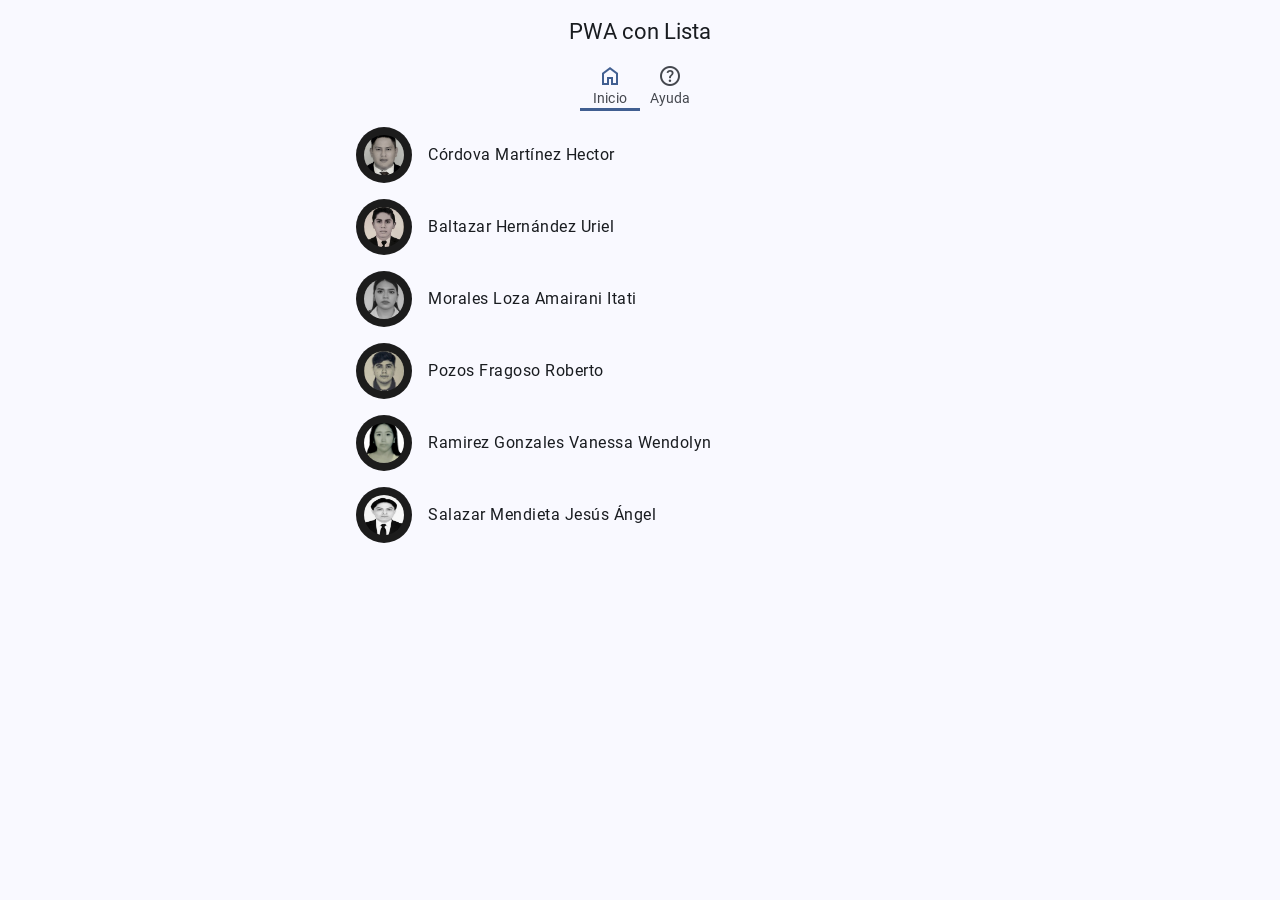
<file: index.html>
<!DOCTYPE html>
<html lang="es" class="light dark">

<head>

 <meta charset="UTF-8">

 <title>PWA con Lista</title>

 <meta name="description" content="Ejemplo de PWA con Material Design">

 <script type="module" src="js/lib/registraServiceWorker.js"></script>

 <!--<meta name="viewport" content="width=device-width">-->

 <!-- Soporte iOS PWA -->
 <meta name="apple-mobile-web-app-capable" content="yes">
 <meta name="apple-mobile-web-app-status-bar-style" content="default">
 <meta name="apple-mobile-web-app-title" content="Ganttasticos">
 <meta name="mobile-web-app-capable" content="yes">


 <link rel="apple-touch-icon" href="img/icono2048.png">

 <meta name="theme-color" content="#fffbfe">
 <meta name="viewport" content="width=device-width, initial-scale=1, viewport-fit=cover">

 <link rel="icon" sizes="32x32" href="favicon.ico">

 <link rel="manifest" href="site.webmanifest">

 <script src="ungap/custom-elements.js"></script>

 <script type="module" src="js/lib/custom/md-app-bar.js"></script>
 <script type="module" src="js/nav-tab-fixed.js"></script>

 <link rel="stylesheet" href="css/estilos.css">
 <link rel="stylesheet" href="css/transicion_pestanas.css">
 <link rel="stylesheet" href="css/md-tab.css">
 <link rel="stylesheet" href="css/material-symbols-outlined.css">
 <link rel="stylesheet" href="css/md-list.css">

</head>

<body>

 <md-app-bar class="centered" adicional="tab">
  <h1>PWA con Lista</h1>
 </md-app-bar>

 <nav-tab-fixed id="tab"></nav-tab-fixed>

 <section>

  <ul class="md-list">

 <li class="md-one-line avatar">
  <div class="avatar-box">
   <img alt="Hector" src="img/HECTOR.png">
  </div>
  <span class="headline">
   Córdova Martínez Hector
  </span>
 </li>

 <li class="md-one-line avatar">
  <div class="avatar-box">
   <img alt="Uriel" src="img/BALTA.png">
  </div>
  <span class="headline">
   Baltazar Hernández Uriel
  </span>
 </li>

 <li class="md-one-line avatar">
  <div class="avatar-box">
   <img alt="Amairani" src="img/ITATI.png">
  </div>
  <span class="headline">
   Morales Loza Amairani Itati
  </span>
 </li>

 <li class="md-one-line avatar">
  <div class="avatar-box">
   <img alt="Roberto" src="img/ROBER.png">
  </div>
  <span class="headline">
   Pozos Fragoso Roberto
  </span>
 </li>

 <li class="md-one-line avatar">
  <div class="avatar-box">
   <img alt="Vanessa" src="img/Vanne.png">
  </div>
  <span class="headline">
   Ramirez Gonzales Vanessa Wendolyn
  </span>
 </li>

 <li class="md-one-line avatar">
  <div class="avatar-box">
   <img alt="Jesús Ángel" src="img/MENDIETA.png">
  </div>
  <span class="headline">
   Salazar Mendieta Jesús Ángel
  </span>
 </li>

</ul>

 </section>

</body>

</html>
</file>
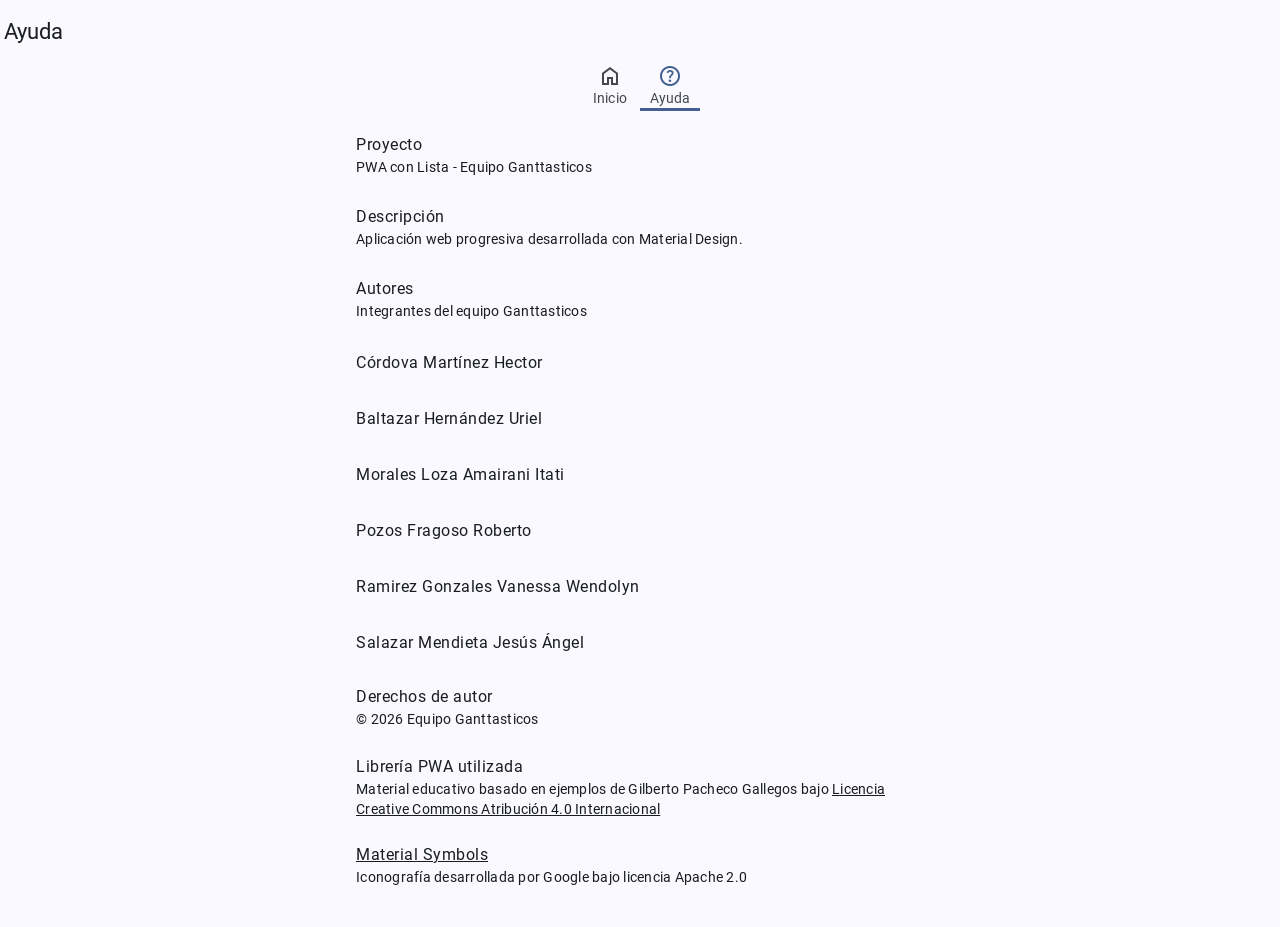
<file: ayuda.html>
<!DOCTYPE html>
<html lang="es" class="light dark">

<head>

 <meta charset="UTF-8">

 <title>Ayuda - PWA con Lista</title>

 <script type="module" src="js/lib/registraServiceWorker.js"></script>

 <meta name="viewport" content="width=device-width">
 <meta name="theme-color" content="#fffbfe">
 <link rel="icon" sizes="32x32" href="favicon.ico">
 <link rel="manifest" href="site.webmanifest">
 <script src="ungap/custom-elements.js"></script>

 <script type="module" src="js/lib/custom/md-app-bar.js"></script>
 <script type="module" src="js/nav-tab-fixed.js"></script>

 <link rel="stylesheet" href="css/estilos.css">
 <link rel="stylesheet" href="css/transicion_pestanas.css">
 <link rel="stylesheet" href="css/md-headline.css">
 <link rel="stylesheet" href="css/md-tab.css">
 <link rel="stylesheet" href="css/material-symbols-outlined.css">
 <link rel="stylesheet" href="css/md-list.css">

</head>

<body>

 <md-app-bar adicional="tab">

  <h1>Ayuda</h1>

 </md-app-bar>

 <nav-tab-fixed id="tab"></nav-tab-fixed>

 <section>

<ul class="md-list">

 <li class="md-two-line">
  <span class="headline">
   Proyecto
  </span>
  <span class="supporting">
   PWA con Lista - Equipo Ganttasticos
  </span>
 </li>

 <li class="md-two-line">
  <span class="headline">
   Descripción
  </span>
  <span class="supporting">
   Aplicación web progresiva desarrollada con Material Design.
  </span>
 </li>

 <!-- AUTORES DEL EQUIPO -->
<li class="md-two-line">
  <span class="headline">Autores</span>
  <span class="supporting">Integrantes del equipo Ganttasticos</span>
</li>

<li class="md-one-line">
  <span class="headline">Córdova Martínez Hector</span>
</li>

<li class="md-one-line">
  <span class="headline">Baltazar Hernández Uriel</span>
</li>

<li class="md-one-line">
  <span class="headline">Morales Loza Amairani Itati</span>
</li>

<li class="md-one-line">
  <span class="headline">Pozos Fragoso Roberto</span>
</li>

<li class="md-one-line">
  <span class="headline">Ramirez Gonzales Vanessa Wendolyn</span>
</li>

<li class="md-one-line">
  <span class="headline">Salazar Mendieta Jesús Ángel</span>
</li>

 <!-- COPYRIGHT -->
 <li class="md-two-line">
  <span class="headline">
   Derechos de autor
  </span>
  <span class="supporting">
   © 2026 Equipo Ganttasticos
  </span>
 </li>

 <!-- LICENCIAS DE TERCEROS -->
 <li class="md-three-line">
  <span class="headline">
   Librería PWA utilizada
  </span>
  <span class="supporting">
   Material educativo basado en ejemplos de Gilberto Pacheco Gallegos bajo
   <a target="_blank" rel="license noreferrer"
    href="http://creativecommons.org/licenses/by/4.0/">
    Licencia Creative Commons Atribución 4.0 Internacional
   </a>
  </span>
 </li>

 <li>
  <a class="md-three-line" target="_blank" rel="noreferrer"
   href="https://fonts.google.com/icons">
   <span class="headline">
    Material Symbols
   </span>
   <span class="supporting">
    Iconografía desarrollada por Google bajo licencia Apache 2.0
   </span>
  </a>
 </li>

</ul>

 </section>

 <nav-drw></nav-drw>

</body>

</html>
</file>
<file: css/estilos.css>
/* Definiciones para Material Design 3  */
@import url(baseline.css);
/* Fonts utilizados */
@import url(roboto.css);

html {
 /* Indica los temas del sistema operativo que son soportados. */
 color-scheme: light dark;
 --tabWidth: 3.75rem;
 --anchoNav: 22.5rem;
}

body>section,
form>section {
 max-width: 600px;
 margin-left: auto;
 margin-right: auto;
}

/* Quita un borde rojo que coloca Firefox. */
:-moz-ui-invalid {
 box-shadow: none;
}

body {
 margin: 0;
 font-family: var(--md-sys-typescale-body-large-font);
 font-weight: var(--md-sys-typescale-body-large-weight);
 font-size: var(--md-sys-typescale-body-large-size);
 font-style: var(--md-sys-typescale-body-large-font-style);
 letter-spacing: var(--md-sys-typescale-body-large-tracking);
 line-height: var(--md-sys-typescale-body-large-line-height);
 text-transform: var(--md-sys-typescale-body-large-text-transform);
 text-decoration: var(--md-sys-typescale-body-large-text-decoration);
 color: var(--md-sys-color-on-background);
 background-color: var(--md-sys-color-background);
 /* Las siguientes líneas Evita los cambios de apariencia al cargar estilos y
 + custom elements, que son conocidos como Flash Of Unstyled Content (fouc). */
 opacity: 0;
 animation-name: fouc;
 animation-fill-mode: forwards;
 animation-duration: 1.5s;
}

@keyframes fouc {
 to {
  opacity: 1;
 }
}

html {
 --Font: -apple-system, BlinkMacSystemFont, roboto, sans-serif;
 --colIntIos: white;
 --colIntIosOnBk: #2acc2a;
 --colIntIosOnBkFc: #1bbb1b;
 --colIntIosOffBk: #dbdbdb;
 --colIntIosOffBkFc: #BDBDBD;
 /* Plain typeface */
 --md-ref-typeface-plain: var(--Font);
 /* Brand typeface */
 --md-ref-typeface-brand: var(--Font);
 --md-sys-typescale-label-large-weight-prominent:
  var(--md-ref-typeface-weight-bold);
 --md-box_shadow_level4:
  0 var(--md-sys-elevation-level4) var(--md-sys-elevation-level4) var(--md-sys-color-shadow);
 --md-box_shadow_level3:
  0 var(--md-sys-elevation-level3) var(--md-sys-elevation-level3) var(--md-sys-color-shadow);
 --md-box_shadow_level2:
  0 var(--md-sys-elevation-level2) var(--md-sys-elevation-level2) var(--md-sys-color-shadow);
 --md-box_shadow_level1:
  0 var(--md-sys-elevation-level1) var(--md-sys-elevation-level1) var(--md-sys-color-shadow);
 --md-box_shadow_level0: none;
 --iconSize: 1.5rem;
 --avatarSize: 2.5rem;
 --imageSize: 3.5rem;
 --videoWidth: 7.125rem;
 --videoHeight: 4rem;
 --scroll-headline-duracion: 2s;
 --md-sys-state-focus-indicator-outer-offset: 0.125rem;
 --md-sys-state-focus-indicator-thickness: 0.1875rem;
 /* Pressed state layer opacity */
 --state-pressed-transparency-percentage: 84%;
 /* Focus state layer opacity */
 --state-focus-transparency-percentage: 88%;
 /* Hover state layer opacity */
 --state-hover-transparency-percentage: 92%;
}

p {
 margin: 1rem;
}

a {
 color: var(--md-sys-color-on-background);
}

.md-one-line.avatar{
    display:flex;
    align-items:center;
    gap:14px;
}

.avatar-box{
    width:56px;
    height:56px;
    border-radius:50%;
    overflow:hidden;
    flex-shrink:0;
    display:flex;
    align-items:center;
    justify-content:center;
    background:#1c1c1c;
}
.md-one-line .headline{
    display:flex;
    align-items:center;
}

.avatar-box img{
    width:100%;
    height:100%;
    object-fit:cover;   /* 🔥 ESTA ES LA CLAVE */
    object-position:center;
    display:block;
}


@media (prefers-color-scheme: light) {
 html {
  --md-riple-color: #00000020;
 }
}

@media (prefers-color-scheme: dark) {
 html {
  --md-riple-color: #ffffff40;
 }
}

@keyframes md-ripple {

 from {
  background-size: 100%;
 }

 to {
  background-size: 15000%;
 }

}

@keyframes salePorLaIzquierda {
 to {
  translate: -100vw 0;
 }
}

@keyframes entraPorLaDerecha {
 from {
  translate: 100vw 0;
 }
}

@keyframes aparece {
 from {
  opacity: 0;
 }
}

@keyframes desvanece {
 to {
  opacity: 0;
 }
}
</file>
<file: css/transicion_pestanas.css>
@view-transition {
 navigation: auto;
}

#headline {
 view-transition-name: encabezado;
}

main {
 view-transition-name: contenido;
}

::view-transition-group(encabezado) {
 animation-duration: var(--md-sys-motion-duration-1000);
}

::view-transition-group(contenido) {
 animation-duration: var(--md-sys-motion-duration-1000);
}

html::view-transition-old(encabezado) {
 animation-name: salePorLaIzquierda;
}

html::view-transition-new(encabezado) {
 animation-name: entraPorLaDerecha;
}

html::view-transition-old(contenido) {
 animation-name: salePorLaIzquierda;
}

html::view-transition-new(contenido) {
 animation-duration: var(--md-sys-motion-duration-700);
 animation-name: entraPorLaDerecha;
}
</file>
<file: css/md-tab.css>
.md-tab {
 display: flex;
 background-color: transparent;
 align-items: stretch;
 flex-wrap: nowrap;
 overflow-x: auto;
 position: sticky;
 z-index: 1;
}

.md-tab.fixed {
 justify-content: center;
}

.md-tab.scrollable {
 padding-left: 2rem;
 gap: 1rem;
}

.md-tab.scroll {
 background-color: var(--md-sys-color-surface-container-low);
}

.md-tab a {
 position: relative;
 display: flex;
 flex-direction: column;
 justify-content: start;
 align-items: center;
 color: var(--md-sys-color-on-surface-variant);
 font-family: var(--md-sys-typescale-title-small-font);
 font-weight: var(--md-sys-typescale-title-small-weight);
 font-size: var(--md-sys-typescale-title-small-size);
 font-style: var(--md-sys-typescale-title-small-font-style);
 letter-spacing: var(--md-sys-typescale-title-small-tracking);
 line-height: var(--md-sys-typescale-title-small-line-height);
 text-transform: var(--md-sys-typescale-title-small-text-transform);
 text-decoration: var(--md-sys-typescale-title-small-text-decoration);
 text-align: center;
 box-sizing: border-box;
 border-bottom: 0.1875rem solid var(--md-sys-color-surface);
}

.md-tab.fixed a {
 flex: 0 0 var(--tabWidth);
}

.md-tab.scrollable a {
 flex: 0 0 auto;
}

.md-tab a.active {
 border-bottom-color: var(--md-sys-color-primary);
}

/* state layer */
.md-tab a::after {
 content: "";
 position: absolute;
 z-index: -1;
 top: 0;
 right: 0;
 left: 0;
 bottom: 0;
 background-color: transparent;
}

.md-tab span {
 font-size: var(--iconSize);
 height: var(--iconSize);
 width: var(--iconSize);
 color: var(--md-sys-color-on-surface-variant);
}

.md-tab .active span {
 color: var(--md-sys-color-primary);
}

.md-tab a:hover {
 color: var(--md-sys-color-on-surface);
}

/* state layer */
.md-tab a:hover::after {
 background-color: var(--md-sys-color-on-surface);
 opacity: var(--md-sys-state-hover-state-layer-opacity);
}

.md-tab a.active:hover {
 color: var(--md-sys-color-primary);
}

/* state layer */
.md-tab a.active:hover::after {
 background-color: var(--md-sys-color-primary);
 opacity: var(--md-sys-state-hover-state-layer-opacity);
}

.md-tab a:hover span {
 color: var(--md-sys-color-on-surface);
}

.md-tab a.active:hover span {
 color: var(--md-sys-color-primary);
}

.md-tab a:focus {
 outline: none;
}

/* state layer */
.md-tab a:focus::after {
 background-color: var(--md-sys-color-on-surface);
 opacity: var(--md-sys-state-focus-state-layer-opacity);
}

/* state layer */
.md-tab a.active:focus::after {
 background-color: var(--md-sys-color-primary);
 opacity: var(--md-sys-state-hover-state-layer-opacity);
}

.md-tab a:active {
 background-position: center;
 background-image:
   radial-gradient(circle, var(--md-riple-color) 1%, transparent 1%);
 background-size: 100%;
 animation-name: md-ripple;
 animation-duration: var(--md-sys-motion-duration-500);
}

/* state layer */
.md-tab a:active::after {
 background-color: var(--md-sys-color-on-surface);
 opacity: var(--md-sys-state-pressed-state-layer-opacity);
}

/* state layer */
.md-tab a.active:active::after {
 background-color: var(--md-sys-color-primary);
 opacity: var(--md-sys-state-pressed-state-layer-opacity);
}
</file>
<file: css/material-symbols-outlined.css>
@font-face {
 font-family: 'Material Symbols Outlined';
 font-style: normal;
 src:
  url(../fonts/MaterialSymbolsOutlined[FILL\,GRAD\,opsz\,wght].woff2) format('woff2'),
  url(../fonts/MaterialSymbolsOutlined[FILL\,GRAD\,opsz\,wght].ttf) format('truetype');
}

.material-symbols-outlined {
 font-family: 'Material Symbols Outlined';
 font-weight: normal;
 font-style: normal;
 font-size: 1.5rem;
 width: 1.5rem;
 height: 1.5rem;
 /* Preferred icon size */
 display: inline-block;
 line-height: 1;
 text-transform: none;
 letter-spacing: normal;
 word-wrap: normal;
 white-space: nowrap;
 direction: ltr;
}
</file>
<file: css/md-list.css>
.md-list {
 margin: 0.5rem 0;
 padding: 0;
 list-style-type: none;
}

.md-list .md-one-line,
.md-list .md-two-line,
.md-list .md-three-line {
 position: relative;
 display: flex;
 box-sizing: border-box;
}

/* container */
.md-list .md-one-line::before,
.md-list .md-two-line::before,
.md-list .md-three-line::before {
 content: "";
 position: absolute;
 z-index: -2;
 top: 0;
 right: 0;
 left: 0;
 bottom: 0;
 background-color: var(--md-sys-color-surface);
}

/* state layer */
.md-list .md-one-line::after,
.md-list .md-two-line::after,
.md-list .md-three-line::after {
 content: "";
 position: absolute;
 z-index: -1;
 top: 0;
 right: 0;
 left: 0;
 bottom: 0;
 background-color: transparent;
}

.md-list .md-one-line {
 align-items: center;
 gap: 1rem;
 min-height: 3.5rem;
 padding: 0.5rem 1.5rem 0.5rem 1rem;
}

.md-list .md-one-line.video,
.md-list .md-two-line.video {
 padding: 0.75rem 1.5rem 0.75rem 0;
}

.md-list .md-two-line,
.md-list .md-three-line {
 flex-flow: column;
}

.md-list .md-two-line {
 justify-content: center;
 min-height: 4.5rem;
 padding: 0.5rem 1.5rem 0.5rem 1rem;
}

.md-list .md-two-line.icon,
.md-list .md-two-line.avatar,
.md-list .md-two-line.image,
.md-list .md-two-line.video,
.md-list .md-three-line.icon,
.md-list .md-three-line.avatar,
.md-list .md-three-line.image,
.md-list .md-three-line.video {
 display: grid;
 column-gap: 1rem;
 row-gap: 0;
 grid-template-areas:
  "img headline"
  "img supporting";
}

.md-list .md-two-line.icon,
.md-list .md-two-line.avatar,
.md-list .md-two-line.image,
.md-list .md-two-line.video {
 align-content: center;
 grid-template-rows: 1fr 1fr;
}

.md-list .md-two-line.icon,
.md-list .md-three-line.icon {
 grid-template-columns: var(--iconSize) 1fr;
}

.md-list .md-two-line.avatar,
.md-list .md-three-line.avatar {
 grid-template-columns: var(--avatarSize) 1fr;
}

.md-list .md-two-line.image,
.md-list .md-three-line.image {
 grid-template-columns: var(--imageSize) 1fr;
}

.md-list .md-two-line.video,
.md-list .md-three-line.video {
 grid-template-columns: var(--videoWidth) 1fr;
}

.md-list .md-three-line {
 align-content: flex-start;
 min-height: 5.5rem;
 padding: 0.75rem 1.5rem 0.75rem 1rem;
}

.md-list .md-three-line.video {
 padding: 0.75rem 1.5rem 0.75rem 0;
}

.md-list .md-three-line.icon,
.md-list .md-three-line.avatar,
.md-list .md-three-line.image,
.md-list .md-three-line.video {
 align-content: start;
 grid-template-rows: var(--md-sys-typescale-label-large-line-height) 1fr;
}

/* state layer */
.md-list .md-one-line:hover::after,
.md-list .md-two-line:hover::after,
.md-list .md-three-line:hover::after {
 background-color: var(--md-sys-color-on-surface);
 opacity: var(--md-sys-state-hover-state-layer-opacity);
}

/* state layer */
.md-list a.md-one-line:focus::after,
.md-list a.md-two-line:focus::after,
.md-list a.md-three-line:focus::after,
.md-list a.md-one-line:focus-visible::after,
.md-list a.md-two-line:focus-visible::after,
.md-list a.md-three-line:focus-visible::after {
 background-color: var(--md-sys-color-on-surface);
 opacity: var(--md-sys-state-focus-state-layer-opacity);
}

.md-list a:focus,
.md-list a:focus-visible {
 outline: none;
}

.md-list a:active {
 background-position: center;
 background-image:
  radial-gradient(circle, var(--md-riple-color) 1%, transparent 1%);
 background-size: 100%;
 animation-name: md-ripple;
 animation-duration: var(--md-sys-motion-duration-500);
 box-shadow: var(--md-box_shadow_level0) !important;
}

/* state layer */
.md-list a.md-one-line:active::after,
.md-list a.md-two-line:active::after,
.md-list a.md-three-line:active::after {
 background-color: var(--md-sys-color-on-surface);
 opacity: var(--md-sys-state-pressed-state-layer-opacity);
}

.md-list a.md-two-line,
.md-list a.md-three-line {
 text-decoration: none;
}

.md-list a.md-two-line .headline,
.md-list a.md-three-line .headline {
 text-decoration: underline;
}

.md-list .headline {
 grid-area: headline;
 display: block;
 box-sizing: border-box;
 color: var(--md-sys-color-on-surface);
 font-family: var(--md-sys-typescale-body-large-font);
 font-weight: var(--md-sys-typescale-body-large-weight);
 font-size: var(--md-sys-typescale-body-large-size);
 font-style: var(--md-sys-typescale-body-large-font-style);
 letter-spacing: var(--md-sys-typescale-body-large-tracking);
 line-height: var(--md-sys-typescale-body-large-line-height);
 text-transform: var(--md-sys-typescale-body-large-text-transform);
 text-decoration: var(--md-sys-typescale-body-large-text-decoration);
 max-height: var(--md-sys-typescale-body-large-line-height);
 white-space: nowrap;
 text-overflow: ellipsis;
 overflow: hidden;
}

.md-list .md-two-line.icon .headline,
.md-list .md-two-line.avatar .headline,
.md-list .md-two-line.image .headline,
.md-list .md-two-line.video .headline,
.md-list .md-three-line.icon .headline,
.md-list .md-three-line.avatar .headline,
.md-list .md-three-line.image .headline,
.md-list .md-three-line.video .headline {
 align-self: end;
}

.md-list .supporting {
 grid-area: supporting;
 display: -webkit-box;
 -webkit-box-orient: vertical;
 overflow: hidden;
 box-sizing: border-box;
 align-self: start;
 font-family: var(--md-sys-typescale-body-medium-font);
 font-weight: var(--md-sys-typescale-body-medium-weight);
 font-size: var(--md-sys-typescale-body-medium-size);
 font-style: var(--md-sys-typescale-body-medium-font-style);
 letter-spacing: var(--md-sys-typescale-body-medium-tracking);
 line-height: var(--md-sys-typescale-body-medium-line-height);
 text-transform: var(--md-sys-typescale-body-medium-text-transform);
 text-decoration: var(--md-sys-typescale-body-medium-text-decoration);
}

.md-list .md-two-line .supporting {
 max-height: var(--md-sys-typescale-body-medium-line-height);
 line-clamp: 1;
 -webkit-line-clamp: 1;
}

.md-list .md-three-line .supporting {
 max-height: calc(2 * var(--md-sys-typescale-body-medium-line-height));
 line-clamp: 2;
 -webkit-line-clamp: 2;
}

.md-list .avatar img,
.md-list .avatar label,
.md-list .avatar .material-symbols-outlined:first-child {
 flex-shrink: 0;
 background-color: var(--md-sys-color-primary-container);
 color: var(--md-sys-color-on-primary-container);
 border-radius: 50%;
 width: var(--avatarSize);
 height: var(--avatarSize);
}

.md-list .avatar label {
 display: inline-block;
 font-family: var(--md-sys-typescale-title-medium-font);
 font-weight: var(--md-sys-typescale-title-medium-weight);
 font-size: var(--md-sys-typescale-title-medium-size);
 font-style: var(--md-sys-typescale-title-medium-font-style);
 letter-spacing: var(--md-sys-typescale-title-medium-tracking);
 line-height: var(--md-sys-typescale-title-medium-line-height);
 text-transform: var(--md-sys-typescale-title-medium-text-transform);
 text-decoration: var(--md-sys-typescale-title-medium-text-decoration);
 overflow: hidden;
}

.md-list .avatar .material-symbols-outlined:first-child {
 font-size: var(--avatarSize);
}

.md-list .avatar.md-two-line img,
.md-list .avatar.md-two-line label,
.md-list .avatar.md-two-line .material-symbols-outlined:first-child {
 grid-area: img;
 align-self: center;
}

.md-list .avatar.md-three-line img,
.md-list .avatar.md-three-line label,
.md-list .avatar.md-three-line .material-symbols-outlined:first-child {
 grid-area: img;
 align-self: start;
}

.md-list .icon img,
.md-list .icon .material-symbols-outlined:first-child {
 flex-shrink: 0;
 color: var(--md-sys-color-on-surface-variant);
 width: var(--iconSize);
 height: var(--iconSize);
}

.md-list .icon .material-symbols-outlined:first-child {
 font-size: var(--iconSize);
}

.md-list .icon.md-two-line img,
.md-list .icon.md-two-line .material-symbols-outlined:first-child {
 grid-area: img;
 align-self: center;
}

.md-list .icon.md-three-line img,
.md-list .icon.md-three-line .material-symbols-outlined:first-child {
 grid-area: img;
 align-self: start;
}

.md-list .video img {
 flex-shrink: 0;
 color: var(--md-sys-color-on-surface-variant);
 width: var(--videoWidth);
 height: var(--videoHeight);
}

.md-list .video.md-two-line img {
 grid-area: img;
 align-self: center;
}

.md-list .video.md-three-line img {
 grid-area: img;
 align-self: start;
}

.md-list .image img,
.md-list .image .material-symbols-outlined:first-child {
 flex-shrink: 0;
 color: var(--md-sys-color-on-surface-variant);
 width: var(--imageSize);
 height: var(--imageSize);
}

.md-list .image .material-symbols-outlined:first-child {
 font-size: var(--imageSize);
}

.md-list .image.md-two-line img,
.md-list .image.md-two-line .material-symbols-outlined:first-child {
 grid-area: img;
 align-self: center;
}

.md-list .image.md-three-line img,
.md-list .image.md-three-line .material-symbols-outlined:first-child {
 grid-area: img;
 align-self: start;
}
</file>
<file: css/md-headline.css>
.md-headline {
 box-sizing: border-box;
 margin: 0;
 color: var(--md-sys-color-on-surface);
 background-color: var(--md-sys-color-surface);
 transition-property: color;
 transition-duration: var(--md-sys-motion-duration-1000);
 transition-timing-function: ease-in;
}

.md-headline.scroll-adicional {
 color: var(--md-sys-color-surface-container-low);
 background-color: var(--md-sys-color-surface-container-low);
}

.md-headline.scroll {
 color: var(--md-sys-color-surface);
}

.md-headline.headline-small {
 padding: 0 1rem 1.5rem 1rem;
}

.md-headline.headline-medium {
 padding: 0 1rem 1.75rem 1rem;
}

md-app-bar.centered~.md-headline {
 text-align: center;
}

md-app-bar[headline] h1 {
 opacity: 0;
 transition-property: opacity;
 transition-duration: var(--md-sys-motion-duration-1000);
}

md-app-bar[headline].scroll h1 {
 opacity: 1;
 transition-timing-function: ease-in;
}
</file>
